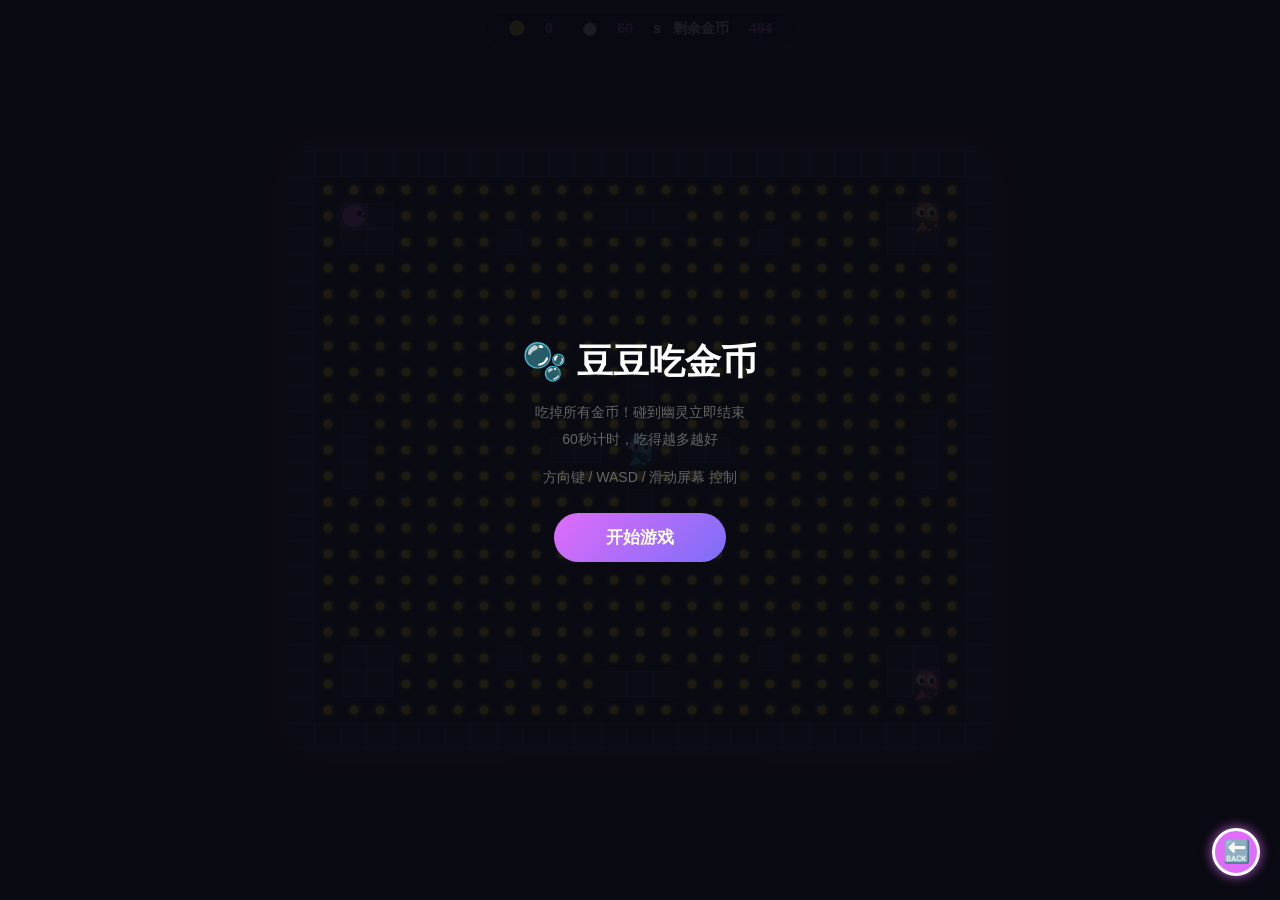
<file: game-coins.html>
<!DOCTYPE html>
<html lang="zh-CN">
<head>
  <meta charset="UTF-8"/>
  <meta name="viewport" content="width=device-width, initial-scale=1.0, user-scalable=no"/>
  <title>豆豆吃金币 — 如翼</title>
  <style>
    *{margin:0;padding:0;box-sizing:border-box;}
    body{
      background:#0d0d14;display:flex;flex-direction:column;
      align-items:center;justify-content:center;
      min-height:100vh;overflow:hidden;
      font-family:"PingFang SC",sans-serif;
      user-select:none;-webkit-tap-highlight-color:transparent;
    }
    canvas{display:block;border-radius:10px;box-shadow:0 0 50px rgba(224,108,250,.28);}
    #hud{
      position:fixed;top:12px;left:50%;transform:translateX(-50%);
      display:flex;gap:20px;
      background:rgba(0,0,0,.6);backdrop-filter:blur(10px);
      border:1px solid rgba(255,255,255,.1);border-radius:40px;
      padding:7px 24px;color:#fff;font-size:14px;font-weight:700;
      pointer-events:none;white-space:nowrap;
    }
    #hud span{color:#e06cfa;}
    #overlay{
      position:fixed;inset:0;background:rgba(10,10,18,.92);
      display:flex;flex-direction:column;align-items:center;justify-content:center;gap:12px;
    }
    #overlay h1{font-size:36px;color:#fff;font-weight:800;}
    #overlay p{font-size:14px;color:#666;text-align:center;line-height:1.9;}
    #overlay .fs{font-size:24px;color:#e06cfa;font-weight:700;}
    #overlay button{
      margin-top:10px;padding:13px 52px;border-radius:50px;border:none;
      background:linear-gradient(135deg,#e06cfa,#7c6ef7);
      color:#fff;font-size:17px;font-weight:700;cursor:pointer;
      transition:transform .15s;
    }
    #overlay button:hover{transform:scale(1.05);}
    /* D-pad */
    #dpad{
      position:fixed;bottom:20px;left:50%;transform:translateX(-50%);
      display:grid;grid-template-columns:repeat(3,64px);grid-template-rows:repeat(3,64px);gap:5px;
    }
    .dp{
      border-radius:10px;background:rgba(255,255,255,.1);
      border:1px solid rgba(255,255,255,.15);
      color:#fff;font-size:24px;display:flex;align-items:center;justify-content:center;
      cursor:pointer;backdrop-filter:blur(6px);
    }
    .dp:active{background:rgba(224,108,250,.4);}
    .dp.e{background:transparent;border:none;pointer-events:none;}
    #back{
      position:fixed;bottom:24px;right:20px;
      width:48px;height:48px;border-radius:50%;
      background:#e06cfa;border:3px solid #fff;
      color:#fff;text-decoration:none;
      font-size:22px;display:flex;align-items:center;justify-content:center;
      transition:all .15s;z-index:200;line-height:1;
      box-shadow:0 0 12px rgba(224,108,250,.8);
    }
    #back:hover{background:#7c6ef7;box-shadow:0 0 18px rgba(124,110,247,.9);transform:scale(1.1);}
    @media(min-width:540px){#dpad{display:none;}}
  </style>
</head>
<body>
<a href="index.html" id="back" title="返回主页">🔙</a>
<div id="hud">🪙 <span id="sc">0</span> &nbsp; ⏱️ <span id="tm">60</span>s &nbsp; 剩余金币 <span id="left">0</span></div>
<canvas id="c"></canvas>
<div id="overlay">
  <h1>🫧 豆豆吃金币</h1>
  <p>吃掉所有金币！碰到幽灵立即结束<br>60秒计时，吃得越多越好</p>
  <p>方向键 / WASD / 滑动屏幕 控制</p>
  <div id="fd" style="display:none"><p class="fs">得分：<span id="fsc">0</span> 🪙</p></div>
  <button id="sbtn">开始游戏</button>
</div>
<div id="dpad">
  <div class="dp e"></div><div class="dp" id="u">↑</div><div class="dp e"></div>
  <div class="dp" id="l">←</div><div class="dp e"></div><div class="dp" id="r">→</div>
  <div class="dp e"></div><div class="dp" id="d">↓</div><div class="dp e"></div>
</div>

<script>
const canvas=document.getElementById('c');
const ctx=canvas.getContext('2d');

// ── Grid config ──
const CELL=26;
let COLS,ROWS,state='idle';

function resize(){
  const W=Math.min(window.innerWidth,720);
  const H=Math.min(window.innerHeight-68,600);
  COLS=Math.floor(W/CELL)|0;
  ROWS=Math.floor(H/CELL)|0;
  canvas.width=COLS*CELL;
  canvas.height=ROWS*CELL;
}
resize();
window.addEventListener('resize',()=>{resize(); if(state==='playing') initGame();});

// ── State ──
let walls,coins,player,ghosts,score,timerSec,lastTick,animId,frame=0;

// ── Smooth movement system ──
// Each entity: { c,r (current cell), nc,nr (next cell), prog (0-1), dx,dy, speed }
// prog 0 = at (c,r), prog 1 = at (nc,nr)
// pixel pos = lerp(c,nc,prog)*CELL + CELL/2
function cellPx(e){ return e.c*CELL+CELL/2+(e.nc-e.c)*e.prog*CELL; }
function cellPy(e){ return e.r*CELL+CELL/2+(e.nr-e.r)*e.prog*CELL; }
function isWall(c,r){ return c<0||r<0||c>=COLS||r>=ROWS||walls.has(`${c},${r}`); }

// ── Wall generation ──
function buildWalls(){
  walls=new Set();
  // Border
  for(let c=0;c<COLS;c++){ walls.add(`${c},0`); walls.add(`${c},${ROWS-1}`); }
  for(let r=0;r<ROWS;r++){ walls.add(`0,${r}`); walls.add(`${COLS-1},${r}`); }
  // Inner blocks — distributed evenly
  const mc=Math.floor(COLS/2), mr=Math.floor(ROWS/2);
  const blks=[
    // Corners
    [2,2],[3,2],[2,3],[3,3],
    [COLS-4,2],[COLS-3,2],[COLS-4,3],[COLS-3,3],
    [2,ROWS-4],[3,ROWS-4],[2,ROWS-3],[3,ROWS-3],
    [COLS-4,ROWS-4],[COLS-3,ROWS-4],[COLS-4,ROWS-3],[COLS-3,ROWS-3],
    // Cross arms
    [mc-3,mr],[mc-2,mr],[mc+2,mr],[mc+3,mr],
    [mc,mr-3],[mc,mr-2],[mc,mr+2],[mc,mr+3],
    // Mid-row obstacles
    [mc-5,3],[mc+5,3],[mc-5,ROWS-4],[mc+5,ROWS-4],
    [2,mr-1],[2,mr],[2,mr+1],
    [COLS-3,mr-1],[COLS-3,mr],[COLS-3,mr+1],
    [mc-1,2],[mc,2],[mc+1,2],
    [mc-1,ROWS-3],[mc,ROWS-3],[mc+1,ROWS-3],
  ];
  blks.forEach(([c,r])=>{ if(c>0&&r>0&&c<COLS-1&&r<ROWS-1) walls.add(`${c},${r}`); });
}

// ── Init ──
function initGame(){
  buildWalls();
  score=0; timerSec=60; frame=0;
  document.getElementById('sc').textContent=0;
  document.getElementById('tm').textContent=60;

  // Coins on every empty cell
  coins=new Set();
  for(let r=1;r<ROWS-1;r++)
    for(let c=1;c<COLS-1;c++)
      if(!walls.has(`${c},${r}`)) coins.add(`${c},${r}`);

  // Player start
  const ps={c:2,r:2};
  player={c:ps.c,r:ps.r,nc:ps.c,nr:ps.r,prog:1,dx:0,dy:0,wdx:1,wdy:0,speed:.16,mouth:0,mdir:1};
  coins.delete(`${ps.c},${ps.r}`);

  // 3 ghosts
  const gStarts=[
    {c:COLS-3,r:ROWS-3,color:'#ff6b9d',speed:.1},
    {c:COLS-3,r:2,     color:'#ff9f43',speed:.11},
    {c:Math.floor(COLS/2),r:Math.floor(ROWS/2),color:'#48dbfb',speed:.12},
  ];
  ghosts=gStarts.map(g=>{
    coins.delete(`${g.c},${g.r}`);
    const rd=randomDir(g.c,g.r);
    return {...g,nc:g.c+rd.dx,nr:g.r+rd.dy,prog:0,dx:rd.dx,dy:rd.dy,scared:false,scaredT:0};
  });
  document.getElementById('left').textContent=coins.size;
}

function randomDir(c,r){
  const opts=[{dx:1,dy:0},{dx:-1,dy:0},{dx:0,dy:1},{dx:0,dy:-1}]
    .filter(d=>!isWall(c+d.dx,r+d.dy));
  return opts.length ? opts[Math.floor(Math.random()*opts.length)] : {dx:0,dy:0};
}

// ── Movement ──
function stepEntity(e, wantDx, wantDy){
  // Only commit next cell when current move finishes
  if(e.prog<1){ e.prog=Math.min(1,e.prog+e.speed); return; }
  // Arrived at nc,nr
  e.c=e.nc; e.r=e.nr;
  // Try wanted direction
  if(!isWall(e.c+wantDx,e.r+wantDy)&&(wantDx!==0||wantDy!==0)){
    e.dx=wantDx; e.dy=wantDy;
  }
  // Try current direction
  if(!isWall(e.c+e.dx,e.r+e.dy)){
    e.nc=e.c+e.dx; e.nr=e.r+e.dy; e.prog=0;
  } else {
    e.nc=e.c; e.nr=e.r; e.prog=1; // stopped
  }
}

function stepGhost(g){
  if(g.prog<1){ g.prog=Math.min(1,g.prog+g.speed); return; }
  g.c=g.nc; g.r=g.nr;
  // Pick next direction — bias toward player
  const opts=[{dx:1,dy:0},{dx:-1,dy:0},{dx:0,dy:1},{dx:0,dy:-1}]
    .filter(d=>!isWall(g.c+d.dx,g.r+d.dy)&&!(d.dx===-g.dx&&d.dy===-g.dy));
  if(!opts.length) return;
  let pick;
  if(!g.scared&&Math.random()<.55){
    opts.sort((a,b)=>{
      const da=Math.abs(g.c+a.dx-player.c)+Math.abs(g.r+a.dy-player.r);
      const db=Math.abs(g.c+b.dx-player.c)+Math.abs(g.r+b.dy-player.r);
      return da-db;
    });
    pick=opts[0];
  } else { pick=opts[Math.floor(Math.random()*opts.length)]; }
  g.dx=pick.dx; g.dy=pick.dy;
  g.nc=g.c+g.dx; g.nr=g.r+g.dy; g.prog=0;
  if(g.scared){ g.scaredT--; if(g.scaredT<=0) g.scared=false; }
}

// ── Collision (pixel distance check) ──
function checkGhostCollision(){
  const px=cellPx(player), py=cellPy(player);
  for(const g of ghosts){
    const gx=cellPx(g), gy=cellPy(g);
    const dist=Math.hypot(px-gx,py-gy);
    if(dist<CELL*.72){
      if(g.scared){
        // Eat ghost — reset to center
        g.c=Math.floor(COLS/2); g.r=Math.floor(ROWS/2);
        g.nc=g.c; g.nr=g.r; g.prog=1;
        g.scared=false; score+=5;
      } else {
        return 'dead';
      }
    }
  }
  return null;
}

// ── Drawing ──
function drawWalls(){
  ctx.fillStyle='#0e0e1e';
  ctx.fillRect(0,0,canvas.width,canvas.height);
  walls.forEach(key=>{
    const[c,r]=key.split(',').map(Number);
    ctx.fillStyle='#1a1a30';
    ctx.fillRect(c*CELL,r*CELL,CELL,CELL);
    ctx.strokeStyle='rgba(100,90,200,0.4)';
    ctx.lineWidth=1;
    ctx.strokeRect(c*CELL+.5,r*CELL+.5,CELL-1,CELL-1);
  });
}

let coinPulse=0;
function drawCoins(){
  coinPulse+=0.06;
  const glow=4+Math.sin(coinPulse)*2;
  coins.forEach(key=>{
    const[c,r]=key.split(',').map(Number);
    const cx=c*CELL+CELL/2, cy=r*CELL+CELL/2;
    ctx.shadowColor='#ffd700'; ctx.shadowBlur=glow;
    ctx.fillStyle='#ffd700';
    ctx.beginPath(); ctx.arc(cx,cy,4.5,0,Math.PI*2); ctx.fill();
    // Inner shine
    ctx.shadowBlur=0;
    ctx.fillStyle='rgba(255,255,200,0.7)';
    ctx.beginPath(); ctx.arc(cx-1.2,cy-1.2,1.8,0,Math.PI*2); ctx.fill();
  });
  ctx.shadowBlur=0;
}

function drawPlayer(){
  const px=cellPx(player), py=cellPy(player);
  player.mouth+=0.14*player.mdir;
  if(player.mouth>0.42||player.mouth<0) player.mdir*=-1;
  const angle=Math.atan2(player.dy,player.dx);
  const m=player.mouth;
  ctx.shadowColor='#e06cfa'; ctx.shadowBlur=16;
  ctx.fillStyle='#e06cfa';
  ctx.beginPath();
  ctx.moveTo(px,py);
  ctx.arc(px,py,CELL/2-2,angle+m,angle+Math.PI*2-m);
  ctx.closePath(); ctx.fill();
  ctx.shadowBlur=0;
  // Eye
  const ex=px+Math.cos(angle-.5)*6, ey=py+Math.sin(angle-.5)*6;
  ctx.fillStyle='#0d0d14';
  ctx.beginPath(); ctx.arc(ex,ey,2.5,0,Math.PI*2); ctx.fill();
}

function drawGhosts(){
  ghosts.forEach(g=>{
    const gx=cellPx(g), gy=cellPy(g);
    const r=CELL/2-2;
    const flash=g.scared&&g.scaredT<50&&frame%14<7;
    const col=g.scared?(flash?'#ffffff':'#7c6ef7'):g.color;
    ctx.shadowColor=col; ctx.shadowBlur=10;
    ctx.fillStyle=col;
    // Head
    ctx.beginPath(); ctx.arc(gx,gy-2,r,Math.PI,0); ctx.lineTo(gx+r,gy+r);
    // Wavy skirt
    const seg=3,sw=r*2/seg;
    for(let i=seg;i>=0;i--){
      const bx=gx+r-i*sw, by=gy+r+(i%2===0?-5:5);
      ctx.lineTo(bx,by);
    }
    ctx.lineTo(gx-r,gy-2); ctx.closePath(); ctx.fill();
    ctx.shadowBlur=0;
    // Eyes
    if(!g.scared){
      [-5,5].forEach(ox=>{
        ctx.fillStyle='#fff'; ctx.beginPath(); ctx.ellipse(gx+ox,gy-4,4,5,0,0,Math.PI*2); ctx.fill();
        ctx.fillStyle='#1a1a3e'; ctx.beginPath(); ctx.ellipse(gx+ox+1,gy-3,2,3,0,0,Math.PI*2); ctx.fill();
      });
    } else {
      ctx.fillStyle='#fff'; ctx.font='bold 9px sans-serif'; ctx.textAlign='center';
      ctx.fillText('×  ×',gx,gy-1);
    }
  });
}

// ── Game tick ──
function tick(){
  // Move player
  stepEntity(player, player.wdx, player.wdy);
  // Pick up coin
  const key=`${player.c},${player.r}`;
  if(coins.has(key)){
    coins.delete(key);
    score++;
    document.getElementById('sc').textContent=score;
    document.getElementById('left').textContent=coins.size;
    if(score>0&&score%15===0) ghosts.forEach(g=>{g.scared=true;g.scaredT=150;});
    if(coins.size===0){ endGame('win'); return; }
  }
  // Move ghosts
  ghosts.forEach(g=>stepGhost(g));
  // Collision
  const res=checkGhostCollision();
  if(res==='dead'){ endGame('dead'); return; }
}

// ── Render ──
function render(){
  drawWalls();
  drawCoins();
  drawPlayer();
  drawGhosts();
}

let lastSec=0;
function loop(ts){
  if(state!=='playing'){ animId=requestAnimationFrame(loop); return; }
  frame++;
  // Timer
  if(!lastSec) lastSec=ts;
  if(ts-lastSec>=1000){ lastSec=ts; timerSec--; document.getElementById('tm').textContent=timerSec; }
  if(timerSec<=0){ endGame('timeout'); return; }
  // 60fps consistent tick
  tick();
  render();
  animId=requestAnimationFrame(loop);
}

function endGame(reason){
  state='idle';
  const ov=document.getElementById('overlay');
  document.getElementById('fsc').textContent=score;
  document.getElementById('fd').style.display='block';
  ov.querySelector('h1').textContent= reason==='win'?'🎉 全部吃完！': reason==='dead'?'💀 被幽灵抓住了！':'⏰ 时间到！';
  ov.querySelector('p').textContent= reason==='win'?'完美！你吃掉了所有金币！': reason==='dead'?'小心幽灵，下次一定！':'60秒结束，看看你的成绩！';
  document.getElementById('sbtn').textContent='再玩一次';
  ov.style.display='flex';
}

// ── Input ──
document.addEventListener('keydown',e=>{
  if(state!=='playing') return;
  const m={ArrowLeft:{dx:-1,dy:0},ArrowRight:{dx:1,dy:0},ArrowUp:{dx:0,dy:-1},ArrowDown:{dx:0,dy:1},
           a:{dx:-1,dy:0},d:{dx:1,dy:0},w:{dx:0,dy:-1},s:{dx:0,dy:1}};
  if(m[e.key]){ player.wdx=m[e.key].dx; player.wdy=m[e.key].dy; e.preventDefault(); }
});
const dmap={l:{dx:-1,dy:0},r:{dx:1,dy:0},u:{dx:0,dy:-1},d:{dx:0,dy:1}};
Object.entries(dmap).forEach(([id,d])=>{
  document.getElementById(id).addEventListener('pointerdown',()=>{
    if(state==='playing'){ player.wdx=d.dx; player.wdy=d.dy; }
  });
});
// Swipe
let ts0=null;
canvas.addEventListener('touchstart',e=>{ ts0={x:e.touches[0].clientX,y:e.touches[0].clientY}; },{passive:true});
canvas.addEventListener('touchend',e=>{
  if(!ts0||state!=='playing') return;
  const dx=e.changedTouches[0].clientX-ts0.x, dy=e.changedTouches[0].clientY-ts0.y;
  if(Math.abs(dx)>Math.abs(dy)){ player.wdx=dx>0?1:-1; player.wdy=0; }
  else { player.wdx=0; player.wdy=dy>0?1:-1; }
  ts0=null;
},{passive:true});

document.getElementById('sbtn').addEventListener('click',()=>{
  document.getElementById('fd').style.display='none';
  document.getElementById('overlay').style.display='none';
  initGame(); state='playing'; lastSec=0; frame=0;
  cancelAnimationFrame(animId);
  animId=requestAnimationFrame(loop);
});

initGame(); render();
animId=requestAnimationFrame(loop);
</script>
</body>
</html>
</file>
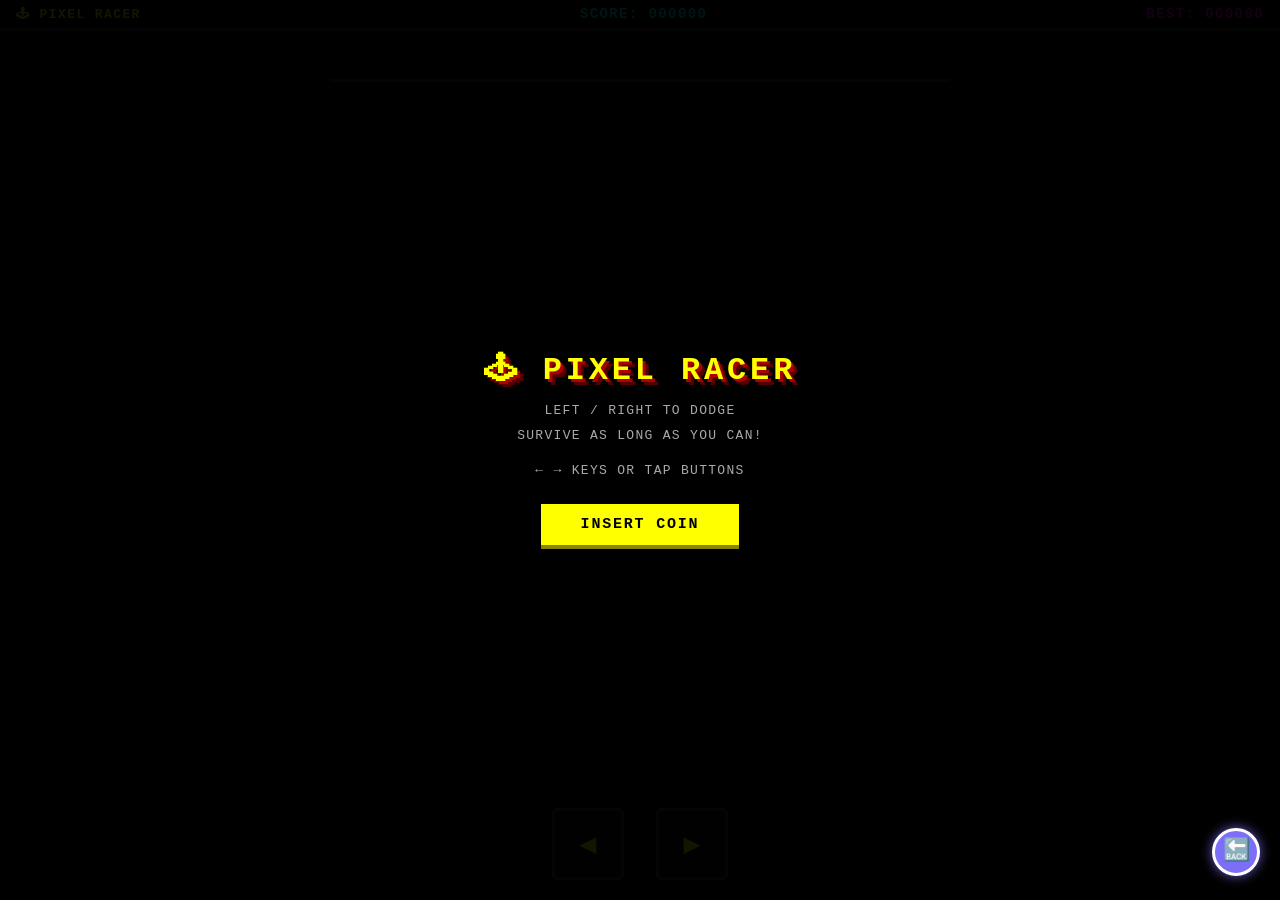
<file: game-racing.html>
<!DOCTYPE html>
<html lang="zh-CN">
<head>
  <meta charset="UTF-8"/>
  <meta name="viewport" content="width=device-width, initial-scale=1.0, user-scalable=no"/>
  <title>极速躲避 — 像素赛车</title>
  <style>
    *{margin:0;padding:0;box-sizing:border-box;}
    body{
      background:#000;
      display:flex;flex-direction:column;
      align-items:center;justify-content:center;
      min-height:100vh;overflow:hidden;
      font-family:"Courier New",monospace;
      user-select:none;-webkit-tap-highlight-color:transparent;
      image-rendering:pixelated;
    }
    canvas{display:block;image-rendering:pixelated;image-rendering:crisp-edges;}
    /* HUD */
    #hud{
      position:fixed;top:0;left:0;right:0;
      display:flex;justify-content:space-between;align-items:center;
      background:#000;border-bottom:3px solid #333;
      padding:6px 16px;color:#0f0;font-size:14px;font-weight:700;
      letter-spacing:.1em;text-transform:uppercase;
      z-index:10;
    }
    #hud .logo{color:#ff0;font-size:13px;}
    #hud .pts{color:#0ff;}
    #hud .hi{color:#f0f;}
    /* Back button — 右下角小图标，不遮任何文字 */
    #back{
      position:fixed;bottom:24px;right:20px;
      width:48px;height:48px;border-radius:50%;
      background:#7c6ef7;border:3px solid #fff;
      color:#fff;text-decoration:none;
      font-size:22px;display:flex;align-items:center;justify-content:center;
      transition:all .15s;z-index:200;line-height:1;
      box-shadow:0 0 12px rgba(124,110,247,.8);
    }
    #back:hover{background:#e06cfa;box-shadow:0 0 18px rgba(224,108,250,.9);transform:scale(1.1);}
    /* Overlay */
    #overlay{
      position:fixed;inset:0;
      background:rgba(0,0,0,.92);
      display:flex;flex-direction:column;align-items:center;justify-content:center;
      gap:10px;font-family:"Courier New",monospace;z-index:50;
    }
    .pixel-title{
      font-size:clamp(22px,5vw,32px);font-weight:900;
      color:#ff0;letter-spacing:.12em;text-transform:uppercase;
      text-shadow:3px 3px 0 #a00,6px 6px 0 #500;
    }
    .pixel-sub{font-size:13px;color:#aaa;letter-spacing:.1em;text-align:center;line-height:1.9;}
    .pixel-score{font-size:20px;color:#0ff;font-weight:700;letter-spacing:.08em;}
    .pixel-btn{
      margin-top:10px;padding:12px 40px;
      background:#ff0;border:none;border-bottom:4px solid #880;
      color:#000;font-size:15px;font-weight:900;
      font-family:"Courier New",monospace;letter-spacing:.12em;
      text-transform:uppercase;cursor:pointer;
      transition:transform .1s;image-rendering:pixelated;
    }
    .pixel-btn:hover{background:#ffe;transform:translateY(-2px);}
    .pixel-btn:active{transform:translateY(2px);border-bottom-width:2px;}
    /* Controls */
    #ctrl{
      position:fixed;bottom:20px;left:0;right:0;
      display:flex;justify-content:center;gap:32px;
    }
    .cb{
      width:72px;height:72px;border-radius:6px;
      background:#111;border:3px solid #444;
      color:#ff0;font-size:28px;font-weight:900;
      display:flex;align-items:center;justify-content:center;
      cursor:pointer;pointer-events:all;
      font-family:"Courier New",monospace;
    }
    .cb:active{background:#333;border-color:#ff0;}
  </style>
</head>
<body>
<a href="index.html" id="back" title="返回主页">🔙</a>
<div id="hud">
  <span class="logo">🕹 PIXEL RACER</span>
  <span class="pts">SCORE: <span id="sc">000000</span></span>
  <span class="hi">BEST: <span id="bs">000000</span></span>
</div>
<canvas id="c"></canvas>
<div id="overlay">
  <div class="pixel-title">🕹 PIXEL RACER</div>
  <p class="pixel-sub">LEFT / RIGHT TO DODGE<br>SURVIVE AS LONG AS YOU CAN!</p>
  <p class="pixel-sub">← → KEYS OR TAP BUTTONS</p>
  <div id="fd" style="display:none"><p class="pixel-score">SCORE: <span id="fsc">0</span></p></div>
  <button class="pixel-btn" id="sbtn">INSERT COIN</button>
</div>
<div id="ctrl">
  <div class="cb" id="lb">◀</div>
  <div class="cb" id="rb">▶</div>
</div>

<script>
const canvas=document.getElementById('c');
const ctx=canvas.getContext('2d');
ctx.imageSmoothingEnabled=false;

let W,H,LANES=3,state='idle';
let score=0,best=0,frame=0,speed=4;
let player={lane:1,x:0,tx:0,y:0,w:0,h:0};
let obstacles=[],spawnTimer=0,spawnInt=65;
let roadY=0, roadLines=[], particles=[];
const HUD_H=32;
const PS=6; // pixel size

// ── Pixel car grids (8×12) ──
// 0=empty,1=wheel,2=body,3=glass,4=headlight,5=taillight,6=darkcabin
const CAR_UP=[
  [0,0,0,0,0,0,0,0],
  [0,1,2,2,2,2,1,0],
  [4,2,2,3,3,2,2,4],
  [4,2,3,3,3,3,2,4],
  [0,2,3,3,3,3,2,0],
  [0,2,2,6,6,2,2,0],
  [0,2,2,6,6,2,2,0],
  [0,2,2,2,2,2,2,0],
  [0,1,2,2,2,2,1,0],
  [5,2,2,2,2,2,2,5],
  [0,2,2,2,2,2,2,0],
  [0,0,0,0,0,0,0,0],
];
const CAR_DN=[...CAR_UP].reverse(); // obstacle faces down

const CAR_PX_W=8*PS, CAR_PX_H=12*PS;

function hexToRgb(hex){
  const r=parseInt(hex.slice(1,3),16),g=parseInt(hex.slice(3,5),16),b=parseInt(hex.slice(5,7),16);
  return{r,g,b};
}
function darker(hex,amt=40){
  const{r,g,b}=hexToRgb(hex);
  return`rgb(${Math.max(0,r-amt)},${Math.max(0,g-amt)},${Math.max(0,b-amt)})`;
}

function drawPixelCar(cx,cy,bodyColor,isObs){
  const grid=isObs?CAR_DN:CAR_UP;
  const sx=Math.round(cx-CAR_PX_W/2), sy=Math.round(cy-CAR_PX_H/2);
  const dark=darker(bodyColor,50);

  // Pixel shadow
  ctx.fillStyle='rgba(0,0,0,0.3)';
  ctx.fillRect(sx+4,sy+CAR_PX_H-4,CAR_PX_W-4,8);

  grid.forEach((row,r)=>{
    row.forEach((p,c)=>{
      if(p===0) return;
      let col;
      if(p===1) col='#111';
      else if(p===2) col=bodyColor;
      else if(p===3) col='rgba(120,210,255,0.65)';
      else if(p===4){ col='#ffe060'; }
      else if(p===5) col='#ff2020';
      else if(p===6) col=dark;
      ctx.fillStyle=col;
      ctx.fillRect(sx+c*PS, sy+r*PS, PS, PS);
    });
  });

  // Headlight glow
  if(!isObs){
    ctx.shadowColor='#ffe060'; ctx.shadowBlur=10;
    ctx.fillStyle='#ffe060';
    ctx.fillRect(sx,sy+2*PS,PS,PS);
    ctx.fillRect(sx+7*PS,sy+2*PS,PS,PS);
    ctx.shadowBlur=0;
  }
}

// ── Palette for obstacle cars ──
const OBS_COLORS=['#e02020','#e07020','#20c0a0','#c020c0','#2060e0','#c0a000'];

function resize(){
  W=Math.min(window.innerWidth,620);
  H=Math.min(window.innerHeight,800);
  canvas.width=W; canvas.height=H;
}
resize();
window.addEventListener('resize',resize);

// 车道X坐标基于路面范围，确保车辆视觉上居中于车道
function sideW(){ return Math.floor(W*.08); }
function laneX(l){
  const sw=sideW(), rw=W-2*sw;
  return sw + (rw/LANES)*l + (rw/LANES)/2;
}

function init(){
  score=0;frame=0;speed=4;obstacles=[];particles=[];
  spawnTimer=0;spawnInt=65;
  roadY=0; roadLines=[];
  player.y=H-100; player.lane=1;
  player.x=laneX(1); player.tx=player.x;
  player.w=CAR_PX_W-4; player.h=CAR_PX_H-8;
  setScore(0);
}

function setScore(v){
  document.getElementById('sc').textContent=String(v).padStart(6,'0');
}

// ── Road ──
function drawRoad(){
  // Sides (dark green "grass" with pixel pattern)
  const sw=sideW();
  ctx.fillStyle='#0a2a0a';
  ctx.fillRect(0,0,sw,H);
  ctx.fillRect(W-sw,0,sw,H);
  // Pixel checker on side strips
  for(let y=0;y<H;y+=12){
    for(let x=0;x<sw;x+=12){
      if(((x/12)+(y/12))%2===0){
        ctx.fillStyle='rgba(0,60,0,0.5)';
        ctx.fillRect(x,y,12,12);
      }
    }
  }
  for(let y=0;y<H;y+=12){
    for(let x=W-sw;x<W;x+=12){
      if(((x/12)+(y/12))%2===0){
        ctx.fillStyle='rgba(0,60,0,0.5)';
        ctx.fillRect(x,y,12,12);
      }
    }
  }

  // Asphalt
  const rl=sw, rr=W-sw, rw=rr-rl;
  ctx.fillStyle='#1c1c1c';
  ctx.fillRect(rl,0,rw,H);

  // Pixel rumble strips (red/white)
  for(let y=0;y<H;y+=16){
    ctx.fillStyle=(Math.floor(y/16)%2===0)?'#cc0000':'#eeeeee';
    ctx.fillRect(rl,y,10,16);
    ctx.fillRect(rr-10,y,10,16);
  }

  // Road dashes
  roadY=(roadY+speed)%60;
  ctx.fillStyle='#666';
  for(let l=1;l<LANES;l++){
    const lx=rl+(rw/LANES)*l;
    for(let y=-60+roadY;y<H;y+=60){
      ctx.fillRect(lx-2,y,4,36);
    }
  }

}

// ── Spawn ──
function spawn(){
  const lane=Math.floor(Math.random()*LANES);
  const col=OBS_COLORS[Math.floor(Math.random()*OBS_COLORS.length)];
  obstacles.push({lane,x:laneX(lane),y:-CAR_PX_H,col,w:CAR_PX_W-4,h:CAR_PX_H-8});
}

// ── Exhaust pixels ──
function spawnExhaust(x,y){
  if(frame%3!==0) return;
  particles.push({x:x+(Math.random()-.5)*6,y,vx:(Math.random()-.5)*.5,vy:1+Math.random()*1.5,
    life:1,size:Math.floor(Math.random()*3)+2,col:['#888','#666','#aaa'][Math.floor(Math.random()*3)]});
}
function updateParticles(){
  particles=particles.filter(p=>p.life>0);
  particles.forEach(p=>{p.x+=p.vx;p.y+=p.vy;p.life-=.05;});
}
function drawParticles(){
  particles.forEach(p=>{
    if(p.explode){
      ctx.globalAlpha=p.life;
      ctx.fillStyle=p.col;
      ctx.fillRect(Math.round(p.x),Math.round(p.y),p.size,p.size);
      ctx.globalAlpha=1;
    } else {
      ctx.globalAlpha=p.life*.7;
      ctx.fillStyle=p.col;
      ctx.fillRect(Math.round(p.x),Math.round(p.y),p.size,p.size);
      ctx.globalAlpha=1;
    }
  });
}

// ── Pixel explosion ──
function explode(x,y){
  const cols=['#ff0','#f80','#f00','#fff','#0ff'];
  for(let i=0;i<40;i++){
    const a=Math.random()*Math.PI*2, s=Math.random()*7+2;
    particles.push({x,y,vx:Math.cos(a)*s,vy:Math.sin(a)*s,
      life:1,size:Math.floor(Math.random()*5)+3,
      col:cols[Math.floor(Math.random()*cols.length)],explode:true});
  }
}

// ── Scanlines ──
function drawScanlines(){
  for(let y=HUD_H;y<H;y+=3){
    ctx.fillStyle='rgba(0,0,0,0.12)';
    ctx.fillRect(0,y,W,1);
  }
}

// ── Collision ──
function hit(){
  for(const ob of obstacles){
    if(Math.abs(player.x-ob.x)<(player.w+ob.w)/2-10&&Math.abs(player.y-ob.y)<(player.h+ob.h)/2-10) return true;
  }return false;
}

// ── Input ──
document.addEventListener('keydown',e=>{
  if(state!=='playing') return;
  if((e.key==='ArrowLeft'||e.key==='a')&&player.lane>0){player.lane--;player.tx=laneX(player.lane);}
  if((e.key==='ArrowRight'||e.key==='d')&&player.lane<LANES-1){player.lane++;player.tx=laneX(player.lane);}
});
document.getElementById('lb').addEventListener('pointerdown',()=>{if(state==='playing'&&player.lane>0){player.lane--;player.tx=laneX(player.lane);}});
document.getElementById('rb').addEventListener('pointerdown',()=>{if(state==='playing'&&player.lane<LANES-1){player.lane++;player.tx=laneX(player.lane);}});

// ── Loop ──
let dying=false;
function loop(){
  // Background
  ctx.fillStyle='#000';
  ctx.fillRect(0,0,W,H);
  // HUD bar
  ctx.fillStyle='#000';
  ctx.fillRect(0,0,W,HUD_H);
  ctx.fillStyle='#333';
  ctx.fillRect(0,HUD_H-3,W,3);

  if(state!=='playing'){
    if(dying){
      drawRoad();
      drawParticles();
      drawScanlines();
      if(particles.filter(p=>p.explode).length===0) dying=false;
    }
    requestAnimationFrame(loop); return;
  }

  frame++;
  score=Math.floor(frame/5);
  speed=4+score*.018;
  spawnInt=Math.max(25,65-score*.3);
  setScore(score);

  drawRoad();

  player.x+=(player.tx-player.x)*.25;
  spawnExhaust(player.x,player.y+CAR_PX_H/2-2);
  updateParticles();

  spawnTimer++;
  if(spawnTimer>=spawnInt){spawn();spawnTimer=0;}
  obstacles=obstacles.filter(o=>o.y<H+CAR_PX_H);
  obstacles.forEach(o=>o.y+=speed);

  drawParticles();
  obstacles.forEach(o=>drawPixelCar(o.x,o.y,o.col,true));
  drawPixelCar(player.x,player.y,'#00ffcc',false);

  // Player glow line
  ctx.shadowColor='#00ffcc'; ctx.shadowBlur=12;
  ctx.fillStyle='rgba(0,255,200,0.25)';
  ctx.fillRect(Math.round(player.x-CAR_PX_W/2),Math.round(player.y+CAR_PX_H/2),CAR_PX_W,6);
  ctx.shadowBlur=0;

  drawScanlines();

  if(hit()){
    state='gameover'; dying=true;
    if(score>best){best=score;document.getElementById('bs').textContent=String(best).padStart(6,'0');}
    explode(player.x,player.y);
    setTimeout(showDead,800);
  }
  requestAnimationFrame(loop);
}

function showDead(){
  const ov=document.getElementById('overlay');
  ov.querySelector('.pixel-title').textContent='💥 GAME OVER';
  ov.querySelector('.pixel-sub').textContent='TRY AGAIN?';
  document.getElementById('fsc').textContent=String(score).padStart(6,'0');
  document.getElementById('fd').style.display='block';
  document.getElementById('sbtn').textContent='RETRY ▶';
  ov.style.display='flex';
}

document.getElementById('sbtn').addEventListener('click',()=>{
  document.getElementById('fd').style.display='none';
  document.getElementById('overlay').querySelector('.pixel-title').textContent='🕹 PIXEL RACER';
  document.getElementById('overlay').querySelector('.pixel-sub').innerHTML='LEFT / RIGHT TO DODGE<br>SURVIVE AS LONG AS YOU CAN!';
  document.getElementById('overlay').style.display='none';
  particles=[]; init(); state='playing';
});

init();
requestAnimationFrame(loop);
</script>
</body>
</html>
</file>
